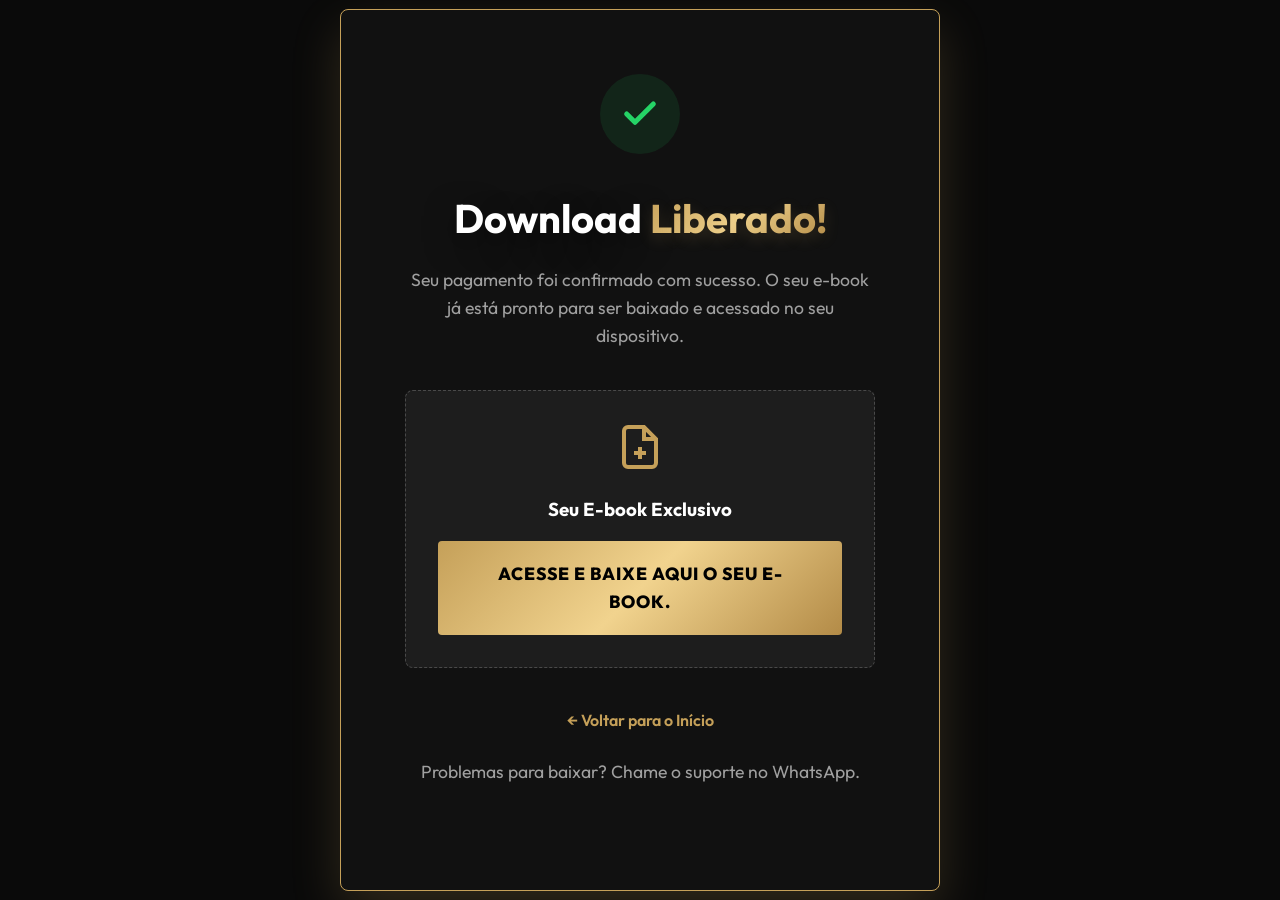
<file: sucesso-ebook.html>
<!DOCTYPE html>
<html lang="pt-br">
<head>
    <meta charset="UTF-8">
    <meta name="viewport" content="width=device-width, initial-scale=1.0">
    <title>Download Liberado - Não é Só Namoro</title>
    <link rel="preconnect" href="https://fonts.googleapis.com">
    <link rel="preconnect" href="https://fonts.gstatic.com" crossorigin>
    <link href="https://fonts.googleapis.com/css2?family=Outfit:wght@300;400;600;700&display=swap" rel="stylesheet">
    <link rel="stylesheet" href="style.css">
    <style>
        body {
            background-color: var(--bg-dark);
            height: 100vh;
            display: flex;
            align-items: center;
            justify-content: center;
            text-align: center;
        }
        .success-box {
            background: var(--bg-card);
            padding: 4rem;
            border-radius: 8px;
            border: 1px solid var(--primary);
            box-shadow: 0 20px 50px rgba(197, 160, 89, 0.2);
            max-width: 600px;
            width: 100%;
        }
        .success-icon {
            width: 80px;
            height: 80px;
            background: rgba(37, 211, 102, 0.1);
            color: #25D366;
            border-radius: 50%;
            display: flex;
            align-items: center;
            justify-content: center;
            margin: 0 auto 2rem auto;
            font-size: 40px;
        }
        .success-box h1 {
            color: #fff;
            margin-bottom: 1rem;
            font-size: 2.5rem;
        }
        .success-box p {
            color: var(--text-muted);
            margin-bottom: 2.5rem;
            font-size: 1.1rem;
        }
        
        .drive-box {
            background: rgba(255, 255, 255, 0.05);
            padding: 2rem;
            border-radius: 8px;
            margin-bottom: 2.5rem;
            border: 1px dashed rgba(255, 255, 255, 0.2);
        }
        
        #btn-download {
            display: inline-block;
            padding: 1.2rem 3rem;
            background: var(--primary-gradient);
            color: #000;
            font-weight: 800;
            text-decoration: none;
            border-radius: 4px;
            transition: var(--transition);
            text-transform: uppercase;
            letter-spacing: 1px;
            width: 100%;
            cursor: pointer;
            border: none;
            font-size: 1.1rem;
        }
        #btn-download:hover {
            transform: translateY(-3px);
            box-shadow: 0 10px 30px rgba(197, 160, 89, 0.3);
        }
        .support-text {
            font-size: 0.9rem;
            color: rgba(255, 255, 255, 0.4);
            margin-top: 1.5rem;
        }
    </style>
</head>
<body>

    <div class="success-box">
        <div class="success-icon">
            <svg width="40" height="40" viewBox="0 0 24 24" fill="none" stroke="currentColor" stroke-width="3" stroke-linecap="round" stroke-linejoin="round"><polyline points="20 6 9 17 4 12"></polyline></svg>
        </div>
        <h1>Download <span class="gold-text">Liberado!</span></h1>
        <p>Seu pagamento foi confirmado com sucesso. O seu e-book já está pronto para ser baixado e acessado no seu dispositivo.</p>
        
        <div class="drive-box">
            <svg width="48" height="48" viewBox="0 0 24 24" fill="none" stroke="var(--primary)" stroke-width="2" style="margin-bottom: 1rem;"><path d="M14 2H6a2 2 0 0 0-2 2v16a2 2 0 0 0 2 2h12a2 2 0 0 0 2-2V8z"></path><polyline points="14 2 14 8 20 8"></polyline><line x1="12" y1="18" x2="12" y2="12"></line><line x1="9" y1="15" x2="15" y2="15"></line></svg>
            <h3 style="color: #fff; margin-bottom: 1rem;">Seu E-book Exclusivo</h3>
            <a id="btn-download" href="#" target="_blank">Acessar E-book no Google Drive</a>
        </div>
        
        <a href="index.html" style="color: var(--primary); text-decoration: none; font-weight: 600;">← Voltar para o Início</a>
        <p class="support-text">Problemas para baixar? Chame o suporte no WhatsApp.</p>
    </div>

    <script>
        // Pega o parametro "link" da URL e aplica ao botão!
        const params = new URLSearchParams(window.location.search);
        let driveLink = params.get('link');
        
        const btn = document.getElementById('btn-download');
        
        if(driveLink) {
            btn.href = driveLink;
        } else {
            // Em caso de falta do link, exibe o texto padrão (ou ajusta via painel do Stripe com URL customizada)
            btn.innerText = "Acesse e baixe aqui o seu E-book.";
            btn.href = "https://wa.me/5585992872157?text=Oi,%20meu%20pagamento%20foi%20aprovado%20no%20Stripe.%20Pode%20me%20mandar%20o%20link%20do%20E-book?";
        }
    </script>
</body>
</html>
</file>
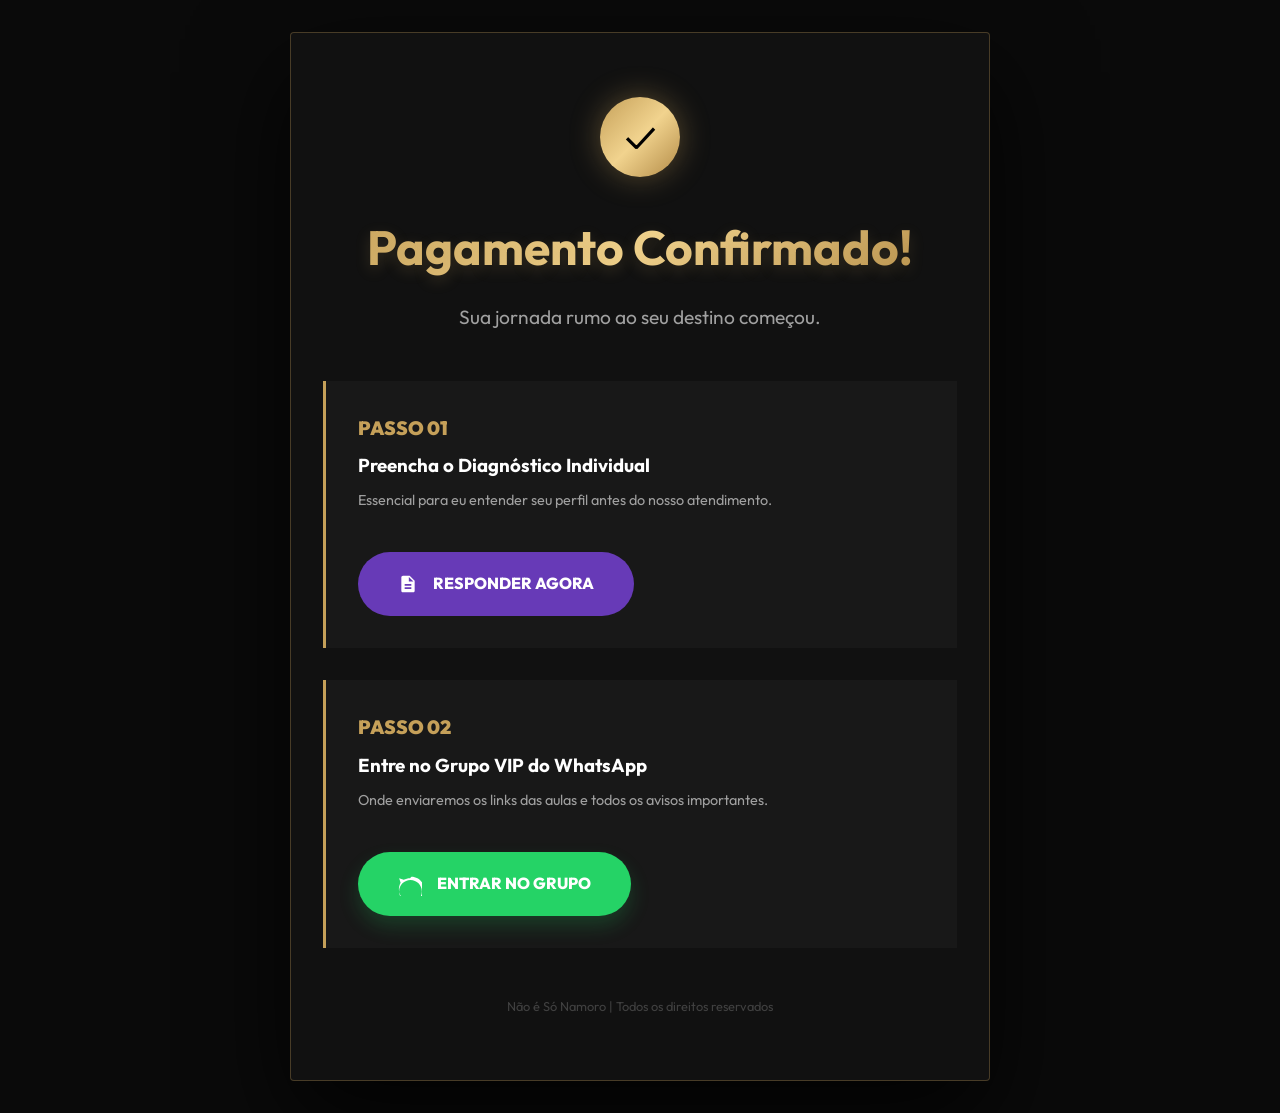
<file: sucesso.html>
<!DOCTYPE html>
<html lang="pt-br">
<head>
    <meta charset="UTF-8">
    <meta name="viewport" content="width=device-width, initial-scale=1.0">
    <title>Inscrição Confirmada | Não é Só Namoro</title>
    <link rel="preconnect" href="https://fonts.googleapis.com">
    <link rel="preconnect" href="https://fonts.gstatic.com" crossorigin>
    <link href="https://fonts.googleapis.com/css2?family=Outfit:wght@300;400;600;700&display=swap" rel="stylesheet">
    <link rel="stylesheet" href="style.css">
    <style>
        body {
            background-color: #0a0a0a;
            display: flex;
            align-items: center;
            justify-content: center;
            min-height: 100vh;
            text-align: center;
            padding: 2rem;
            cursor: default; /* Voltando ao cursor normal para esta página de ação */
        }
        .success-card {
            background: #111;
            padding: 4rem 2rem;
            border-radius: 4px;
            border: 1px solid rgba(197, 160, 89, 0.3);
            max-width: 700px;
            width: 100%;
            box-shadow: 0 40px 100px rgba(0,0,0,0.8);
            animation: fadeIn 1s ease-out;
        }
        .check-icon {
            width: 80px;
            height: 80px;
            background: var(--primary-gradient);
            border-radius: 50%;
            display: flex;
            align-items: center;
            justify-content: center;
            margin: 0 auto 2rem;
            color: #000;
            font-size: 2.5rem;
            box-shadow: 0 0 30px rgba(197, 160, 89, 0.4);
        }
        .steps-container {
            margin-top: 3rem;
            text-align: left;
        }
        .step-item {
            background: rgba(255,255,255,0.03);
            padding: 2rem;
            border-left: 3px solid var(--primary);
            margin-bottom: 2rem;
            transition: var(--transition);
        }
        .step-item:hover {
            background: rgba(255,255,255,0.06);
            transform: translateX(10px);
        }
        .step-number {
            font-weight: 900;
            color: var(--primary);
            font-size: 1.2rem;
            display: block;
            margin-bottom: 0.5rem;
        }
        .whatsapp-btn {
            background: #25D366;
            color: white;
            padding: 1.2rem 2.5rem;
            text-decoration: none;
            display: inline-flex;
            align-items: center;
            gap: 15px;
            font-weight: 800;
            border-radius: 50px;
            margin-top: 1rem;
            transition: var(--transition);
            box-shadow: 0 10px 20px rgba(37, 211, 102, 0.2);
        }
        .whatsapp-btn:hover {
            transform: translateY(-5px);
            box-shadow: 0 15px 30px rgba(37, 211, 102, 0.4);
        }
        .forms-btn {
            background: #673ab7;
            color: white;
            padding: 1.2rem 2.5rem;
            text-decoration: none;
            display: inline-flex;
            align-items: center;
            gap: 15px;
            font-weight: 800;
            border-radius: 50px;
            margin-top: 1rem;
            transition: var(--transition);
        }
        .forms-btn:hover {
            transform: translateY(-5px);
            opacity: 0.9;
        }

        /* Mobile Adjustments */
        @media (max-width: 768px) {
            .success-card {
                padding: 3rem 1.5rem;
            }
            .success-card h1 {
                font-size: 2.2rem !important;
            }
            .step-item {
                padding: 1.5rem;
            }
            .forms-btn, .whatsapp-btn {
                width: 100%;
                justify-content: center;
                padding: 1rem;
                font-size: 0.9rem;
            }
        }
    </style>
</head>
<body>
    <div class="success-card">
        <div class="check-icon">✓</div>
        <h1 class="gold-text" style="font-size: 3rem; margin-bottom: 1rem;">Pagamento Confirmado!</h1>
        <p style="color: var(--text-muted); font-size: 1.2rem;">Sua jornada rumo ao seu destino começou.</p>

        <div class="steps-container">
            <!-- Passo 1: Formulário -->
            <div class="step-item">
                <span class="step-number">PASSO 01</span>
                <h3 style="color: #fff; margin-bottom: 0.5rem;">Preencha o Diagnóstico Individual</h3>
                <p style="color: var(--text-muted); margin-bottom: 1.5rem; font-size: 0.9rem;">Essencial para eu entender seu perfil antes do nosso atendimento.</p>
                <a href="COLE_AQUI_O_LINK_DO_GOOGLE_FORMS" target="_blank" class="forms-btn">
                    <svg width="20" height="20" viewBox="0 0 24 24" fill="currentColor"><path d="M14 2H6c-1.1 0-1.99.9-1.99 2L4 20c0 1.1.89 2 1.99 2H18c1.1 0 2-.9 2-2V8l-6-6zm2 16H8v-2h8v2zm0-4H8v-2h8v2zm-3-5V3.5L18.5 9H13z"/></svg>
                    RESPONDER AGORA
                </a>
            </div>

            <!-- Passo 2: WhatsApp -->
            <div class="step-item">
                <span class="step-number">PASSO 02</span>
                <h3 style="color: #fff; margin-bottom: 0.5rem;">Entre no Grupo VIP do WhatsApp</h3>
                <p style="color: var(--text-muted); margin-bottom: 1.5rem; font-size: 0.9rem;">Onde enviaremos os links das aulas e todos os avisos importantes.</p>
                <a href="COLE_AQUI_O_LINK_DO_GRUPO_ZAP" target="_blank" class="whatsapp-btn">
                    <svg width="24" height="24" viewBox="0 0 24 24" fill="currentColor"><path d="M12.031 6.172c-2.203 0-4.391.547-6.344 1.594l-4.578-1.5 1.516 4.453c-1.125 1.984-1.734 4.25-1.734 6.578 0 7.031 5.719 12.75 12.75 12.75 2.516 0 4.938-.734 7.016-2.125l4.359 1.156-1.156-4.234c1.516-2.156 2.313-4.719 2.313-7.391 0-7.031-5.719-12.75-12.75-12.75zm0 24.031c-2.156 0-4.25-.563-6.109-1.625l-.438-.25-3.078.813.828-2.922-.281-.453c-1.188-1.891-1.813-4.094-1.813-6.359 0-6.266 5.094-11.359 11.359-11.359s11.359 5.094 11.359 11.359-5.094 11.359-11.359 11.359z"/></svg>
                    ENTRAR NO GRUPO
                </a>
            </div>
        </div>

        <p style="margin-top: 3rem; font-size: 0.8rem; color: rgba(255,255,255,0.2);">Não é Só Namoro | Todos os direitos reservados</p>
    </div>
</body>
</html>
</file>
<file: style.css>
:root {
    --primary: #c5a059; /* Metallic Gold */
    --primary-gradient: linear-gradient(135deg, #c5a059 0%, #f1d38e 50%, #b38b47 100%);
    --secondary: #000000; /* Pure Black */
    --accent: #ffffff; /* White */
    --text-main: #ffffff;
    --text-muted: #a0a0a0;
    --bg-dark: #0a0a0a;
    --bg-card: #111111;
    --transition: all 0.5s cubic-bezier(0.23, 1, 0.32, 1);
}

* {
    margin: 0;
    padding: 0;
    box-sizing: border-box;
}

html {
    scroll-behavior: smooth;
}

/* Custom Cursor */
#custom-cursor {
    width: 20px;
    height: 20px;
    background: var(--primary);
    border-radius: 50%;
    position: fixed;
    pointer-events: none;
    z-index: 99999;
    mix-blend-mode: difference;
    transition: transform 0.1s ease;
    box-shadow: 0 0 20px var(--primary);
}

/* Progress Bar */
#progress-container {
    position: fixed;
    top: 0;
    left: 0;
    width: 100%;
    height: 4px;
    z-index: 10001;
    background: rgba(255, 255, 255, 0.05);
}

#progress-bar {
    height: 100%;
    background: var(--primary-gradient);
    width: 0%;
    box-shadow: 0 0 10px var(--primary);
}

body {
    font-family: 'Outfit', sans-serif;
    line-height: 1.6;
    color: var(--text-main);
    background-color: var(--bg-dark);
    overflow-x: hidden;
    position: relative;
    cursor: none; /* Hide default for custom cursor */
}

body::before {
    content: '';
    position: fixed;
    top: 0;
    left: 0;
    width: 100%;
    height: 100%;
    background: url('https://www.transparenttextures.com/patterns/pinstripe-dark.png');
    opacity: 0.1;
    pointer-events: none;
    z-index: 9999;
}

h1 {
    color: #ffffff;
    text-shadow: 0 10px 30px rgba(0,0,0,0.5);
}

.gold-text {
    background: var(--primary-gradient);
    -webkit-background-clip: text;
    -webkit-text-fill-color: transparent;
    font-weight: 700;
    text-shadow: 0 5px 15px rgba(197, 160, 89, 0.2);
}

.container {
    max-width: 1200px;
    margin: 0 auto;
    padding: 0 2rem;
}

/* Header */
#main-header {
    position: fixed;
    top: 0;
    width: 100%;
    z-index: 1000;
    padding: 1.5rem 0;
    background: transparent;
    transition: var(--transition);
}

#main-header.scrolled {
    background: rgba(0, 0, 0, 0.95);
    backdrop-filter: blur(20px);
    padding: 0.8rem 0;
    border-bottom: 1px solid rgba(197, 160, 89, 0.3);
}

#main-header .container {
    display: flex;
    justify-content: space-between;
    align-items: center;
}

.logo {
    color: #fff;
    font-size: 1.5rem;
    font-weight: 700;
    letter-spacing: -1px;
}

.logo span {
    color: var(--primary);
}

/* Hero Section */
#hero {
    height: 100vh;
    min-height: 800px;
    background: linear-gradient(rgba(0,0,0,0.8), rgba(0,0,0,0.95)), 
                url('https://images.unsplash.com/photo-1516589174184-e6646f658867?q=80&w=1587&auto=format&fit=crop');
    background-size: cover;
    background-position: center;
    background-attachment: fixed;
    display: flex;
    align-items: center;
    position: relative;
    color: #fff;
    text-align: center;
}

.scroll-indicator {
    position: absolute;
    bottom: 30px;
    left: 50%;
    transform: translateX(-50%);
    animation: bounce 2s infinite;
    color: var(--primary);
    font-size: 1.5rem;
}

#hero::after {
    content: '';
    position: absolute;
    bottom: 0;
    left: 0;
    width: 100%;
    height: 150px;
    background: linear-gradient(to top, #0a0a0a, transparent);
    z-index: 5;
}

.hero-content {
    position: relative;
    z-index: 10;
    max-width: 1000px; /* Increased to fit the single line subtitle */
}

.badge {
    display: inline-block;
    padding: 0.5rem 1.2rem;
    background: var(--primary);
    color: var(--secondary);
    font-weight: 700;
    font-size: 0.8rem;
    text-transform: uppercase;
    letter-spacing: 2px;
    border-radius: 50px;
    margin-bottom: 1.5rem;
    animation: fadeInDown 0.8s ease-out;
}

#hero h1 {
    font-size: clamp(3rem, 10vw, 7rem);
    line-height: 0.9;
    margin-bottom: 1rem;
    font-weight: 900;
    letter-spacing: -2px;
}

#hero .subtitle {
    font-size: 1.1rem;
    letter-spacing: 5px;
    text-transform: uppercase;
    color: var(--primary);
    margin-bottom: 3rem;
    font-weight: 400;
    white-space: normal; /* Fix for mobile so it doesn't break horizontal scroll */
    text-shadow: 0 0 10px rgba(197, 160, 89, 0.4);
}

.premium-white-text {
    color: #ffffff;
    text-shadow: 0 0 10px rgba(197, 160, 89, 0.4),
                 0 0 20px rgba(197, 160, 89, 0.2),
                 0 0 30px rgba(197, 160, 89, 0.1);
    font-weight: 900;
}

.premium-list li {
    font-size: 1.4rem;
    color: #fff;
    margin-bottom: 1.5rem;
    text-shadow: 0 0 5px rgba(197, 160, 89, 0.3);
}

.hero-image-asset-large {
    max-width: 500px;
    width: 100%;
    filter: drop-shadow(0 0 40px rgba(197, 160, 89, 0.4));
    animation: floatLarge 8s ease-in-out infinite;
    transform: perspective(1000px) rotateY(-10deg);
}

@keyframes floatLarge {
    0% { transform: perspective(1000px) rotateY(-10deg) translateY(0px) rotate(0deg); }
    50% { transform: perspective(1000px) rotateY(-10deg) translateY(-30px) rotate(5deg); }
    100% { transform: perspective(1000px) rotateY(-10deg) translateY(0px) rotate(0deg); }
}

.img-glow {
    filter: drop-shadow(0 0 30px rgba(197, 160, 89, 0.6));
    animation: float 4s ease-in-out infinite;
}

.hero-image-asset {
    filter: drop-shadow(0 0 20px rgba(197, 160, 89, 0.5));
    animation: float 6s ease-in-out infinite;
}

@keyframes float {
    0% { transform: translateY(0px); }
    50% { transform: translateY(-15px); }
    100% { transform: translateY(0px); }
}

.cta-group {
    display: flex;
    align-items: center;
    gap: 2rem;
    animation: fadeIn 1s ease-out 0.6s both;
}

.btn-primary {
    display: inline-block;
    padding: 1.2rem 3rem;
    background: var(--primary-gradient);
    color: #000;
    font-weight: 800;
    text-decoration: none;
    border-radius: 2px;
    transition: var(--transition);
    text-transform: uppercase;
    letter-spacing: 2px;
    box-shadow: 0 10px 30px rgba(197, 160, 89, 0.3);
    border: none;
    cursor: pointer;
}

.btn-primary:hover {
    transform: translateY(-3px) scale(1.02);
    box-shadow: 0 15px 40px rgba(197, 160, 89, 0.5);
}

.btn-secondary {
    display: inline-block;
    padding: 0.8rem 1.8rem;
    border: 2px solid var(--primary);
    color: #fff;
    font-weight: 600;
    text-decoration: none;
    border-radius: 4px;
    transition: var(--transition);
}

.btn-secondary:hover {
    background: var(--primary);
    color: var(--secondary);
}

.secure-checkout {
    font-size: 0.85rem;
    color: rgba(255, 255, 255, 0.6);
    position: relative;
    padding-left: 25px;
}

/* Social Proof */
#social-proof {
    margin-top: -60px;
    position: relative;
    z-index: 20;
}

.stats {
    background: var(--bg-card);
    padding: 3rem;
    border-radius: 0;
    border: 1px solid rgba(197, 160, 89, 0.2);
    display: flex;
    justify-content: space-around;
    text-align: center;
}

.stat-item strong {
    display: block;
    font-size: 3rem;
    color: var(--primary);
    font-weight: 800;
}

/* Problem Section */
#problem {
    padding: 120px 0;
    background: #050505;
}

#problem h2 {
    font-size: 3rem;
    margin-bottom: 2rem;
    color: #fff;
}

.problem-image-wrapper::after {
    content: '';
    position: absolute;
    top: 20px;
    left: 20px;
    right: -20px;
    bottom: -20px;
    border: 2px solid var(--primary);
    z-index: -1;
}

/* Quotes Section */
.quote-grid {
    display: grid;
    grid-template-columns: repeat(4, 1fr);
    gap: 2rem;
    margin-top: 3rem;
}

.quote-card {
    padding: 2.5rem;
    background: var(--bg-card);
    border-top: 2px solid var(--primary);
    display: flex;
    align-items: center;
    min-height: 180px;
    transition: var(--transition);
}

.quote-card:hover {
    transform: translateY(-10px);
    background: #181818;
    box-shadow: 0 20px 40px rgba(0, 0, 0, 0.4);
}

.quote-card p {
    font-weight: 600;
    font-size: 1.1rem;
    line-height: 1.4;
}

@media (max-width: 1024px) {
    .quote-grid {
        grid-template-columns: repeat(2, 1fr);
    }
}

@media (max-width: 600px) {
    .quote-grid {
        grid-template-columns: 1fr;
    }
    .quote-card {
        min-height: auto;
        padding: 2rem;
    }
}

/* Section Common Titles */
.section-title {
    margin-bottom: 4rem;
    max-width: 800px;
}

.section-title h2 {
    font-size: clamp(2.5rem, 5vw, 3.5rem);
    margin-top: 1rem;
    font-weight: 800;
    line-height: 1.1;
    letter-spacing: -1px;
}

/* Learning Section */
#learning {
    padding: 120px 0;
    background: var(--bg-dark);
}

.module-grid {
    display: grid;
    grid-template-columns: repeat(2, 1fr);
    gap: 2.5rem;
    margin-top: 3rem;
}

.module-card {
    padding: 3.5rem 2.5rem;
    background: #111;
    border: none;
    border-bottom: 3px solid transparent;
    border-radius: 4px;
}

.module-card:hover {
    border-bottom: 3px solid var(--primary);
    background: #181818;
}

.module-card h3 {
    color: #fff;
}

.module-card p {
    color: var(--text-muted);
}

/* Pricing Card */
#pricing {
    padding: 120px 0;
}

.pricing-card {
    max-width: 800px;
    margin: 0 auto;
    background: #0a0a0a;
    padding: 5rem 3rem;
    border: 1px solid rgba(197, 160, 89, 0.2);
    text-align: center;
    color: #fff;
    position: relative;
    overflow: hidden;
    box-shadow: 0 40px 100px rgba(0, 0, 0, 0.8);
}

.pricing-tag {
    display: inline-block;
    background: var(--primary-gradient);
    color: #000;
    padding: 0.5rem 2rem;
    font-size: 0.8rem;
    font-weight: 800;
    letter-spacing: 2px;
    margin-bottom: 2.5rem;
}

.price-box {
    margin-bottom: 3.5rem;
}

.old-price {
    display: block;
    text-decoration: line-through;
    color: rgba(255, 255, 255, 0.3);
    font-size: 1.4rem;
    margin-bottom: 0.5rem;
}

.new-price {
    font-size: 5rem;
    font-weight: 900;
    color: #fff;
    display: flex;
    justify-content: center;
    align-items: baseline;
    gap: 15px;
    line-height: 1;
}

.new-price span {
    font-size: 1.5rem;
    color: var(--primary);
    font-weight: 400;
}

.benefits-pricing {
    margin-top: 2rem;
    display: grid;
    grid-template-columns: repeat(2, 1fr);
    gap: 1.5rem;
    text-align: left;
    max-width: 500px;
    margin: 2rem auto 3.5rem auto;
}

.benefits-pricing p {
    font-size: 1rem;
    color: var(--text-muted);
}





/* Bonus Section */
#bonuses {
    padding: 120px 0;
    background: #000;
}

.bonus-grid {
    display: grid;
    grid-template-columns: repeat(auto-fit, minmax(300px, 1fr));
    gap: 2rem;
}

.bonus-card {
    background: rgba(255, 255, 255, 0.05);
    padding: 3rem 2rem;
    border: 1px solid rgba(255, 255, 255, 0.1);
    position: relative;
    text-align: center;
    transition: var(--transition);
}

.bonus-card:hover {
    background: rgba(255, 255, 255, 0.08);
    border-color: var(--primary);
}

.highlight-bonus {
    border: 1px solid var(--primary);
    transform: scale(1.05);
    z-index: 2;
}

.bonus-tag {
    position: absolute;
    top: -15px;
    left: 50%;
    transform: translateX(-50%);
    background: var(--primary-gradient);
    color: #000;
    padding: 0.3rem 1.5rem;
    font-size: 0.8rem;
    font-weight: 800;
}

.bonus-card h3 {
    margin-bottom: 1rem;
    color: #fff;
}

.bonus-card .value {
    display: block;
    margin-top: 1.5rem;
    font-size: 0.8rem;
    color: var(--primary);
    text-decoration: line-through;
    opacity: 0.6;
}

/* Expert Section */
#expert {
    padding: 120px 0;
    background: #050505;
}

.expert-image {
    position: relative;
}

.img-bw {
    width: 100%;
    filter: grayscale(1) contrast(1.1);
    border-radius: 2px;
}

.expert-text .signature {
    font-family: 'Playfair Display', serif;
    font-size: 2rem;
    color: var(--primary);
    margin-top: 2rem;
    font-style: italic;
}

/* FAQ Section */
#faq {
    padding: 120px 0;
}

.faq-accordion {
    max-width: 800px;
    margin: 0 auto;
}

.faq-item {
    border-bottom: 1px solid rgba(255, 255, 255, 0.1);
}

.faq-question {
    width: 100%;
    padding: 2rem 0;
    background: none;
    border: none;
    color: #fff;
    font-family: 'Outfit', sans-serif;
    font-size: 1.2rem;
    font-weight: 600;
    text-align: left;
    display: flex;
    justify-content: space-between;
    cursor: pointer;
    transition: var(--transition);
}

.faq-question:hover {
    color: var(--primary);
}

.faq-answer {
    max-height: 0;
    overflow: hidden;
    transition: max-height 0.4s ease-out;
    color: var(--text-muted);
}

.faq-answer p {
    padding-bottom: 2rem;
}

.faq-item.active .faq-answer {
    max-height: 200px;
}

.faq-item.active .icon {
    transform: rotate(45deg);
    color: var(--primary);
}

.icon {
    transition: transform 0.3s ease;
}

.payment-methods {
    display: flex;
    justify-content: center;
    gap: 1.5rem;
    align-items: center;
}

.payment-methods img {
    filter: brightness(0) invert(1);
    opacity: 0.7;
}

/* Final Call Section */
#final-call {
    padding: 100px 0;
    background: var(--primary-gradient);
    color: #000;
    overflow: hidden;
}

.final-call-wrapper {
    display: flex;
    align-items: center;
    justify-content: space-between;
    gap: 4rem;
    flex-wrap: wrap;
}

.final-call-content {
    flex: 1.2;
    min-width: 320px;
    text-align: left;
}

.final-call-content h2 {
    font-size: clamp(2.5rem, 6vw, 4rem);
    margin-bottom: 2rem;
    font-weight: 900;
    line-height: 1.1;
    letter-spacing: -1px;
    color: #000;
}

.final-call-content p {
    font-size: 1.3rem;
    margin-bottom: 3rem;
    font-weight: 600;
    opacity: 0.9;
    max-width: 500px;
    color: #000;
}

.final-call-content p span {
    text-decoration: underline;
}

.final-call-btn {
    background: #000 !important;
    color: #fff !important;
    padding: 1.5rem 3.5rem !important;
    font-size: 1.1rem !important;
    border: 1px solid rgba(255,255,255,0.1) !important;
}

.final-call-image {
    flex: 1;
    min-width: 320px;
    display: flex;
    justify-content: center;
    position: relative;
}

/* Carousel Styles */
.carousel-container {
    position: relative;
    width: 100%;
    max-width: 500px;
    margin: 0 auto;
    overflow: visible; /* To allow the frame shadow to show */
}

.carousel-track-container {
    overflow: hidden;
    position: relative;
}

.carousel-track {
    padding: 0;
    margin: 0;
    list-style: none;
    position: relative;
    height: 100%;
    transition: transform 1.5s cubic-bezier(0.4, 0, 0.2, 1); /* Slower, smoother transition */
    display: flex;
}

.carousel-slide {
    position: relative;
    top: 0;
    bottom: 0;
    width: 100%;
    flex-shrink: 0;
    padding: 20px; /* Space for the frame and shadow */
    display: flex;
    justify-content: center;
}

/* Seamless Marquee */
.scrolling-text-container {
    width: 100%;
    overflow: hidden;
    position: relative;
    padding: 10px 0;
    margin-top: -10px; /* Pull it closer to photos */
    margin-bottom: 20px;
    display: flex;
}

.marquee-content {
    display: flex;
    white-space: nowrap;
    animation: marquee-scroll 20s linear infinite;
}

.marquee-content span {
    font-size: 0.85rem;
    font-weight: 800;
    letter-spacing: 2px;
    color: rgba(0, 0, 0, 0.7);
    padding: 0 10px;
}

@keyframes marquee-scroll {
    from { transform: translateX(0); }
    to { transform: translateX(-50%); }
}

.carousel-nav {
    position: absolute;
    top: 50%;
    left: 0;
    right: 0;
    transform: translateY(-100%); /* Adjusted due to indicators/text below */
    z-index: 20;
    pointer-events: none;
}

.carousel-button {
    position: absolute;
    pointer-events: auto;
    background: rgba(0, 0, 0, 0.8);
    border: 1px solid var(--primary);
    color: var(--primary);
    width: 50px;
    height: 50px;
    border-radius: 50%;
    cursor: pointer;
    display: flex;
    align-items: center;
    justify-content: center;
    transition: var(--transition);
}

.carousel-button:hover {
    background: var(--primary);
    color: #000;
}

.carousel-button--left { left: -25px; }
.carousel-button--right { right: -25px; }

.carousel-indicators {
    display: flex;
    justify-content: center;
    gap: 12px;
    margin-top: 10px;
}

.indicator {
    width: 10px;
    height: 10px;
    border-radius: 50%;
    background: rgba(0, 0, 0, 0.2);
    border: none;
    cursor: pointer;
    transition: var(--transition);
}

.indicator.current-indicator {
    background: #000;
    transform: scale(1.4);
}

.image-perspective {
    position: relative;
    z-index: 1;
    width: 100%;
    display: flex;
    justify-content: center;
}

.jackson-img {
    width: auto;
    max-width: 100%;
    max-height: 400px; /* Prevents overflow */
    height: auto;
    border-radius: 20px;
    box-shadow: 0 30px 60px rgba(0,0,0,0.4);
    transform: perspective(1000px) rotateY(-10deg) rotateX(5deg);
    transition: var(--transition);
    display: block;
}

.image-perspective:hover .jackson-img {
    transform: perspective(1000px) rotateY(0deg) rotateX(0deg) scale(1.05);
}

.image-frame {
    position: absolute;
    top: -20px;
    left: -20px;
    right: -20px;
    bottom: -20px;
    border: 2px solid rgba(0,0,0,0.1);
    border-radius: 30px;
    z-index: -1;
}

@media (max-width: 768px) {
    .final-call-content {
        text-align: left;
        min-width: 0 !important;
        width: 100%;
    }
    .final-call-image {
        min-width: 0 !important;
        width: 100%;
    }
    .carousel-container {
        margin-left: 0 !important;
    }
    .final-call-content p {
        font-size: 1.05rem;
        max-width: 260px; /* Força o texto a quebrar a linha cedo, ficando estreito e bonito */
        line-height: 1.4;
        margin-right: auto;
    }
    .final-call-wrapper {
        gap: 2rem;
        align-items: flex-start;
    }
    .final-call-btn {
        width: auto !important; /* Remove os 100% */
        padding: 1rem 1.5rem !important; /* Botão mais curto e ajustado */
        font-size: 0.85rem !important;
        box-sizing: border-box;
        text-align: center;
        display: inline-block !important; /* Alinha à esquerda acompanhando o texto */
        margin-left: 0;
    }
}

/* Footer */
footer {
    padding: 3rem 0;
    border-top: 1px solid #eee;
    margin-top: 50px;
}

.footer-content {
    display: flex;
    justify-content: space-between;
    align-items: center;
    font-size: 0.9rem;
    color: var(--text-light);
}

.footer-links {
    display: flex;
    gap: 2rem;
}

.footer-links a {
    color: var(--text-light);
    text-decoration: none;
}

/* Animations */
@keyframes fadeIn {
    from { opacity: 0; transform: translateY(20px); }
    to { opacity: 1; transform: translateY(0); }
}

@keyframes fadeInDown {
    from { opacity: 0; transform: translateY(-30px); }
    to { opacity: 1; transform: translateY(0); }
}

/* Modal Styles */
.modal-overlay {
    position: fixed;
    top: 0;
    left: 0;
    width: 100%;
    height: 100%;
    background: rgba(0, 0, 0, 0.9);
    backdrop-filter: blur(10px);
    display: flex;
    justify-content: center;
    align-items: center;
    z-index: 10000;
    opacity: 0;
    visibility: hidden;
    transition: var(--transition);
}

.modal-overlay.active {
    opacity: 1;
    visibility: visible;
}

.modal-content {
    background: var(--bg-card);
    width: 95%;
    max-width: 500px;
    padding: 3rem;
    border: 1px solid rgba(197, 160, 89, 0.3);
    border-radius: 4px;
    position: relative;
    transform: translateY(30px);
    transition: var(--transition);
    max-height: 90vh;
    overflow-y: auto;
}

.modal-overlay.active .modal-content {
    transform: translateY(0);
}

.close-modal {
    position: absolute;
    top: 1.5rem;
    right: 1.5rem;
    background: none;
    border: none;
    color: var(--primary);
    font-size: 1.5rem;
    cursor: pointer;
    transition: var(--transition);
}

.close-modal:hover {
    transform: rotate(90deg);
}

.modal-header {
    margin-bottom: 2rem;
    text-align: center;
}

.modal-header h2 {
    font-size: 1.8rem;
    margin-bottom: 0.5rem;
}

/* Form Styles */
.checkout-form .form-group {
    margin-bottom: 1.5rem;
}

.checkout-form label {
    display: block;
    font-size: 0.8rem;
    text-transform: uppercase;
    letter-spacing: 1px;
    color: var(--primary);
    margin-bottom: 0.5rem;
}

.checkout-form input {
    width: 100%;
    background: rgba(255, 255, 255, 0.05);
    border: 1px solid rgba(197, 160, 89, 0.2);
    padding: 1rem;
    color: #fff;
    font-family: 'Outfit', sans-serif;
    border-radius: 2px;
    transition: var(--transition);
}

.checkout-form input:focus {
    outline: none;
    border-color: var(--primary);
    background: rgba(255, 255, 255, 0.08);
}

.hidden {
    display: none !important;
}

.payment-selection {
    display: grid;
    grid-template-columns: 1fr 1fr;
    gap: 1rem;
    margin-bottom: 2rem;
}

.payment-option {
    background: rgba(255, 255, 255, 0.05);
    border: 1px solid rgba(197, 160, 89, 0.2);
    padding: 1.2rem;
    text-align: center;
    cursor: pointer;
    transition: var(--transition);
    border-radius: 4px;
    display: flex;
    flex-direction: column;
    align-items: center;
    gap: 0.8rem;
}

.payment-option svg {
    color: var(--text-muted);
    transition: var(--transition);
}

.payment-option span {
    font-size: 0.8rem;
    font-weight: 700;
    text-transform: uppercase;
}

.payment-option.active {
    background: rgba(197, 160, 89, 0.15);
    border-color: var(--primary);
}

.payment-option.active span, .payment-option.active svg {
    color: var(--primary);
}

/* Pix Info Card */
.pix-info-card {
    background: rgba(255, 255, 255, 0.03);
    border: 1px dashed var(--primary);
    padding: 1.5rem;
    border-radius: 4px;
    margin-bottom: 1.5rem;
}

.pix-header {
    text-align: center;
    margin-bottom: 1rem;
}

.pix-header strong {
    display: block;
    font-size: 0.7rem;
    color: var(--primary);
    text-transform: uppercase;
    margin-bottom: 0.5rem;
}

.pix-key-wrapper {
    display: flex;
    background: #000;
    padding: 0.8rem;
    border-radius: 2px;
    justify-content: space-between;
    align-items: center;
}

#pix-key {
    font-family: monospace;
    font-size: 1rem;
    color: #fff;
    letter-spacing: 1px;
}

.copy-pix {
    background: var(--primary);
    color: #000;
    border: none;
    padding: 0.3rem 0.8rem;
    font-size: 0.6rem;
    font-weight: 900;
    cursor: pointer;
    border-radius: 2px;
}

.pix-value {
    text-align: center;
    font-size: 1.1rem;
    margin-top: 1rem;
}

.pix-value strong {
    color: var(--primary);
    font-size: 1.4rem;
}

/* Card Form Specifics */
.card-row {
    display: grid;
    grid-template-columns: 1fr 1fr;
    gap: 1rem;
}

/* Mobile */
@media (max-width: 768px) {
    .container {
        padding: 0 1.5rem;
    }

    #main-header .container {
        justify-content: center;
    }
    
    #main-header .btn-secondary {
        display: none;
    }

    .hero-content-wrapper {
        flex-direction: column;
        text-align: center;
        gap: 2rem;
        padding-top: 100px;
    }

    .hero-text-area {
        text-align: center;
    }

    .hero-text-area h1 {
        font-size: clamp(2.5rem, 15vw, 4rem) !important;
        line-height: 1;
    }

    .hero-text-area .subtitle {
        text-align: center;
        white-space: normal;
        font-size: 0.85rem;
        letter-spacing: 2px;
        margin-bottom: 2rem;
    }

    .hero-text-area .cta-group {
        justify-content: center;
        width: 100%;
    }

    .btn-primary {
        width: 100%;
        padding: 1rem 1.5rem;
        font-size: 0.9rem;
    }

    .hero-image-area {
        justify-content: center;
        margin-top: 1rem;
    }

    .hero-image-asset-large {
        max-width: 200px;
        transform: rotate(0) !important;
    }

    .stats {
        flex-direction: column;
        gap: 2.5rem;
        padding: 3rem 1.5rem;
        margin-top: -40px;
        margin-bottom: 60px;
    }

    .stat-item strong {
        font-size: 2.5rem;
    }

    .section-title h2 {
        font-size: 2rem;
    }

    .premium-white-text {
        font-size: 1.8rem !important;
    }

    .pricing-card {
        padding: 3rem 1.5rem;
    }

    .new-price {
        font-size: 3.5rem;
    }

    .benefits-pricing {
        grid-template-columns: 1fr;
        gap: 1rem;
        margin-bottom: 2.5rem;
    }

    .modal-content {
        padding: 2.5rem 1.5rem;
        width: 92%;
    }

    .card-row {
        grid-template-columns: 1fr;
        gap: 0;
    }

    .carousel-track-container {
        height: auto;
    }

    .jackson-img {
        max-height: 300px;
        transform: perspective(1000px) rotateY(0) rotateX(0) !important;
    }

    .carousel-button {
        width: 40px;
        height: 40px;
    }

    .carousel-button--left { left: 0; }
    .carousel-button--right { right: 0; }
}

@media (max-width: 480px) {
    .hero-text-area h1 {
        font-size: 2.5rem !important;
    }
    
    .new-price {
        font-size: 2.8rem;
    }
}

/* Background Glow Elements */
.glow-container {
    position: fixed;
    top: 0;
    left: 0;
    width: 100%;
    height: 100%;
    z-index: -1;
    overflow: hidden;
    pointer-events: none;
    opacity: 0.5;
}

.glow-orb {
    position: absolute;
    border-radius: 50%;
    filter: blur(100px);
    background: var(--primary);
    opacity: 0.15;
    animation: orbFloat 20s infinite alternate ease-in-out;
}

.orb-1 { width: 600px; height: 600px; top: -10%; left: -10%; background: var(--primary); }
.orb-2 { width: 500px; height: 500px; bottom: 10%; right: -5%; background: #96702d; animation-delay: -5s; }
.orb-3 { width: 400px; height: 400px; top: 40%; left: 30%; background: #f1d38e; animation-delay: -10s; }

@keyframes orbFloat {
    0% { transform: translate(0, 0) scale(1); }
    100% { transform: translate(50px, 100px) scale(1.1); }
}

/* Glassmorphism Updates */
.quote-card, .module-card, .bonus-card, .pricing-card, .modal-content {
    background: rgba(17, 17, 17, 0.7) !important;
    backdrop-filter: blur(15px);
    -webkit-backdrop-filter: blur(15px);
    border: 1px solid rgba(197, 160, 89, 0.1);
}

/* WhatsApp Float */
.whatsapp-float {
    position: fixed;
    bottom: 30px;
    right: 30px;
    width: 65px;
    height: 65px;
    background: linear-gradient(135deg, #25d366 0%, #128c7e 100%);
    color: #fff;
    border-radius: 50%;
    display: flex;
    align-items: center;
    justify-content: center;
    box-shadow: 0 10px 30px rgba(0, 0, 0, 0.5), 
                0 0 20px rgba(197, 160, 89, 0.4);
    z-index: 1000;
    transition: var(--transition);
    cursor: pointer;
    border: 2px solid rgba(255, 255, 255, 0.1);
    text-decoration: none;
}

.wa-icon-wrapper {
    display: flex;
    align-items: center;
    justify-content: center;
    width: 100%;
    height: 100%;
}

.whatsapp-float:hover {
    transform: scale(1.1) translateY(-10px);
    box-shadow: 0 15px 50px rgba(0, 0, 0, 0.6), 
                0 0 35px rgba(197, 160, 89, 0.8);
}

.wa-badge {
    position: absolute;
    top: 5px;
    right: 5px;
    background: #ff3b30;
    color: #fff;
    width: 20px;
    height: 20px;
    border-radius: 50%;
    font-size: 11px;
    font-weight: 900;
    display: flex;
    align-items: center;
    justify-content: center;
    border: 2px solid #fff;
    box-shadow: 0 4px 10px rgba(0, 0, 0, 0.3);
    animation: pulseBadge 2s infinite;
}

/* Section Dividers */
.section-divider {
    position: relative;
    width: 100%;
    overflow: hidden;
    line-height: 0;
    background: transparent;
}

.section-divider svg {
    position: relative;
    display: block;
    width: calc(100% + 1.3px);
    height: 100px;
}

.section-divider .shape-fill {
    fill: #050505;
}

.section-divider.flip {
    transform: rotate(180deg);
}

/* Testimonials Bento Grid */
.testimonial-bento {
    display: grid;
    grid-template-columns: repeat(3, 1fr);
    grid-auto-rows: minmax(200px, auto);
    gap: 1.5rem;
    margin-top: 4rem;
}

.quote-grid {
    display: grid;
    grid-template-columns: repeat(auto-fit, minmax(280px, 1fr));
    gap: 2rem;
    margin-top: 3rem;
}

.testimonial-card {
    padding: 3rem;
    background: rgba(255, 255, 255, 0.03);
    border: 1px solid rgba(197, 160, 89, 0.1);
    border-radius: 4px;
    display: flex;
    flex-direction: column;
    justify-content: center;
    transition: var(--transition);
}

.bento-lg {
    grid-column: span 2;
    grid-row: span 2;
    background: linear-gradient(135deg, rgba(197, 160, 89, 0.1) 0%, rgba(17, 17, 17, 0.9) 100%);
}

.testimonial-author {
    margin-top: auto;
}

/* Stats Logic */
.stats {
    background: rgba(197, 160, 89, 0.05);
    border: 1px solid rgba(197, 160, 89, 0.2);
    border-radius: 4px;
    padding: 4rem 2rem;
    display: flex;
    justify-content: space-around;
    align-items: center;
    flex-wrap: wrap;
    gap: 3rem;
    margin: -80px auto 100px auto;
    position: relative;
    z-index: 10;
    backdrop-filter: blur(15px);
}




/* Hero Layout Refined */
.hero-content-wrapper {
    display: flex;
    align-items: center;
    justify-content: space-between;
    width: 100%;
    gap: 4rem;
    position: relative;
    z-index: 2;
}

.hero-text-area {
    flex: 1.2;
    text-align: left;
}

.hero-text-area .subtitle {
    text-align: left;
    margin-bottom: 2.5rem;
}

.hero-text-area .cta-group {
    justify-content: flex-start;
}

.hero-image-area {
    flex: 0.8;
    display: flex;
    justify-content: flex-end;
}

.hero-image-asset-large {
    max-width: 100%;
    height: auto;
    filter: drop-shadow(0 0 50px rgba(197, 160, 89, 0.3));
    transform: rotate(-10deg);
}

/* Responsive System */

/* Laptop / Small Desktop */
@media (max-width: 1200px) {
    .container { padding: 0 4rem; }
    .hero-content-wrapper { gap: 2rem; }
}

/* Tablet */
@media (max-width: 992px) {
    .hero-content-wrapper {
        flex-direction: column;
        text-align: center;
        gap: 3rem;
    }

    .hero-text-area {
        text-align: center;
    }

    .hero-text-area .subtitle {
        text-align: center;
    }

    .hero-text-area .cta-group {
        justify-content: center;
    }

    .hero-image-area {
        justify-content: center;
    }

    .hero-image-asset-large {
        max-width: 300px;
    }

    .module-grid, #target .grid, .grid {
        grid-template-columns: 1fr;
    }
    
    .bento-lg {
        grid-column: span 1 !important;
        grid-row: span 1 !important;
    }
}

/* Mobile */
@media (max-width: 768px) {
    #main-header .container {
        justify-content: center;
    }
    
    #main-header .btn-secondary {
        display: none; /* Hide button on mobile header to avoid clutter */
    }

    .hero-image-asset-large {
        max-width: 250px;
    }

    section {
        padding: 80px 0 !important;
    }

    .section-title h2, .final-call-content h2 {
        font-size: 2.2rem !important;
        line-height: 1.1;
        word-wrap: break-word;
        hyphens: auto;
    }

    .quote-card {
        padding: 2rem;
    }

    .whatsapp-float {
        bottom: 20px;
        right: 20px;
        width: 55px;
        height: 55px;
    }

    #hero {
        background-attachment: scroll !important;
    }

    body::before {
        background-attachment: scroll !important;
    }
    
    .pricing-card {
        padding: 3rem 1.5rem;
    }

    /* Adaptação de botões */
    .btn-primary {
        width: 100%;
        text-align: center;
        padding: 1.2rem 1rem;
        font-size: 0.9rem;
    }
    
    .cta-group {
        flex-direction: column;
        width: 100%;
    }

    /* Reduzindo tamanho da fonte principal e padding lateral */
    #hero h1 {
        font-size: 2.5rem;
    }
    #hero .subtitle {
        font-size: 0.9rem;
        letter-spacing: 2px;
    }
    
    .premium-list li {
        font-size: 1.1rem;
    }
    
    /* Refinando grids para garantir coluna única e sem overflow */
    .grid, .module-grid, .quote-grid, .ebooks-grid, .stats {
        flex-direction: column;
        grid-template-columns: 1fr;
        padding: 0 10px;
    }
    
    .stats {
        gap: 1.5rem;
        padding: 2rem 1rem;
    }
    
    /* Carousel Adjustments */
    .carousel-image {
        height: 250px;
    }
}

/* Disable Custom Cursor on Touch Devices */
@media (hover: none) and (pointer: coarse) {
    #custom-cursor {
        display: none;
    }
    body {
        cursor: auto;
    }
}

/* Final Call Adjustments */
@media (max-width: 992px) {
    .final-call-wrapper {
        flex-direction: column;
        text-align: left;
    }
    .final-call-content {
        padding-right: 0;
        margin-bottom: 4rem;
        text-align: left;
    }
}


@keyframes pulseBadge {
    0% { transform: scale(1); box-shadow: 0 0 0 0 rgba(255, 59, 48, 0.7); }
    70% { transform: scale(1.1); box-shadow: 0 0 0 10px rgba(255, 59, 48, 0); }
    100% { transform: scale(1); box-shadow: 0 0 0 0 rgba(255, 59, 48, 0); }
}

/* Reveal Animations */
.module-card, 
.bonus-card, 
.expert-text, 
.expert-image, 
.stat-item, 
.pricing-card, 
.faq-item, 
.quote-card, 
.reveal {
    opacity: 0;
    transform: translateY(40px);
    transition: var(--transition);
}

.module-card.active, 
.bonus-card.active, 
.expert-text.active, 
.expert-image.active, 
.stat-item.active, 
.pricing-card.active, 
.faq-item.active, 
.quote-card.active, 
.reveal.active {
    opacity: 1;
    transform: translateY(0);
}

.quote-card:nth-child(2) { transition-delay: 0.1s; }
.quote-card:nth-child(3) { transition-delay: 0.2s; }
.quote-card:nth-child(4) { transition-delay: 0.3s; }
.quote-card:nth-child(5) { transition-delay: 0.1s; }
.quote-card:nth-child(6) { transition-delay: 0.2s; }
.quote-card:nth-child(7) { transition-delay: 0.3s; }
.quote-card:nth-child(8) { transition-delay: 0.4s; }

.module-card:nth-child(2) { transition-delay: 0.1s; }
.module-card:nth-child(3) { transition-delay: 0.2s; }
.module-card:nth-child(4) { transition-delay: 0.3s; }

/* Ebook Store Section */
#loja-ebooks {
    padding: 100px 0;
    background: #000;
    border-top: 1px solid rgba(197, 160, 89, 0.2);
}

.ebooks-grid {
    display: grid;
    grid-template-columns: repeat(auto-fit, minmax(280px, 1fr));
    gap: 2rem;
    margin-top: 3rem;
}

.ebook-card {
    background: var(--bg-card);
    border: 1px solid rgba(197, 160, 89, 0.2);
    border-radius: 8px;
    overflow: hidden;
    transition: var(--transition);
    display: flex;
    flex-direction: column;
}

.ebook-card:hover {
    transform: translateY(-10px);
    box-shadow: 0 20px 40px rgba(197, 160, 89, 0.2);
    border-color: var(--primary);
}

.ebook-cover {
    width: 100%;
    height: 350px;
    object-fit: cover;
    border-bottom: 2px solid var(--primary);
}

.ebook-info {
    padding: 2rem;
    display: flex;
    flex-direction: column;
    flex: 1;
}

.ebook-info h3 {
    color: #fff;
    font-size: 1.5rem;
    margin-bottom: 0.5rem;
}

.ebook-info p {
    color: var(--text-muted);
    font-size: 0.95rem;
    margin-bottom: 1.5rem;
    flex: 1;
}

.ebook-price {
    font-size: 2rem;
    font-weight: 800;
    color: #fff;
    margin-bottom: 1.5rem;
}

.ebook-price span {
    font-size: 1rem;
    color: var(--primary);
    font-weight: 400;
}
</file>
